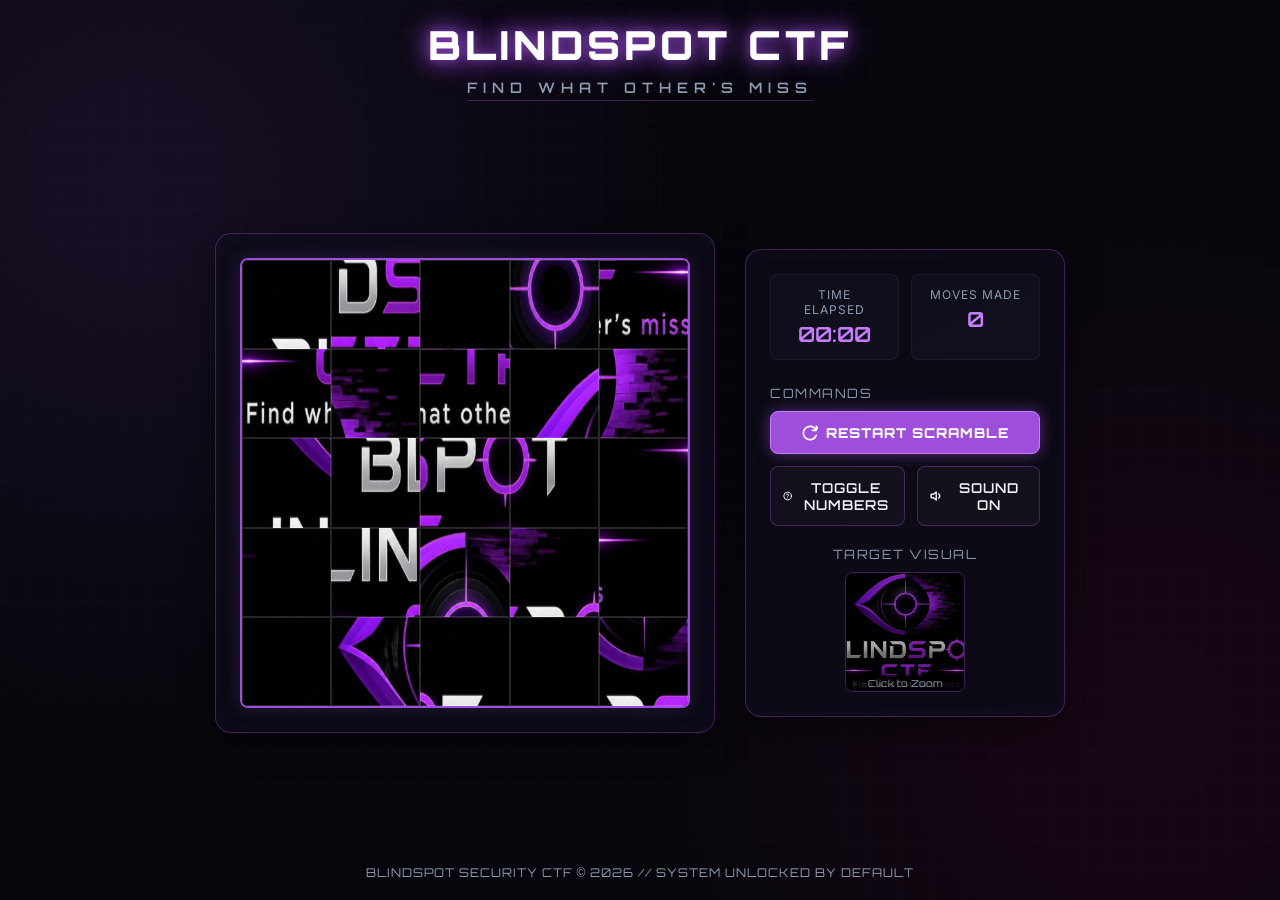
<file: sanity/index.html>
<!DOCTYPE html>
<html lang="en">
<head>
  <meta charset="UTF-8">
  <meta name="viewport" content="width=device-width, initial-scale=1.0">
  <title>Blindspot CTF - Puzzle Challenge</title>
  <link rel="stylesheet" href="styles.css">
</head>
<body>
  
  <header>
    <div class="logo-container">
      <div class="logo-title">Blindspot CTF</div>
      <div class="logo-subtitle">Find what other's miss</div>
    </div>
  </header>

  <main>
    <!-- Left panel: Board -->
    <section class="game-panel">
      <div class="board-container" id="board-container">
        <div class="puzzle-board" id="puzzle-board">
          <!-- Dynamically populated pieces -->
        </div>
      </div>
    </section>

    <!-- Right panel: Controls & Stats -->
    <section class="game-panel controls-panel">
      
      <!-- Stats -->
      <div class="status-row">
        <div class="status-card">
          <span class="status-label">Time Elapsed</span>
          <span class="status-value" id="timer">00:00</span>
        </div>
        <div class="status-card">
          <span class="status-label">Moves Made</span>
          <span class="status-value" id="moves">0</span>
        </div>
      </div>

      <!-- Action Buttons Grid -->
      <div class="control-section">
        <span class="section-label">Commands</span>
        <div class="action-grid">
          <button class="btn btn-primary" id="restart-btn">
            <svg width="16" height="16" viewBox="0 0 24 24" fill="none" stroke="currentColor" stroke-width="2.5" stroke-linecap="round" stroke-linejoin="round"><path d="M21.5 2v6h-6M21.34 15.57a10 10 0 1 1-.57-8.38l5.67-5.67"/></svg>
            Restart Scramble
          </button>
          
          <button class="btn" id="hint-btn">
            <svg width="16" height="16" viewBox="0 0 24 24" fill="none" stroke="currentColor" stroke-width="2.5" stroke-linecap="round" stroke-linejoin="round"><circle cx="12" cy="12" r="10"/><path d="M9.09 9a3 3 0 0 1 5.83 1c0 2-3 3-3 3M12 17h.01"/></svg>
            Toggle Numbers
          </button>
          
          <button class="btn" id="sound-btn">
            <svg width="16" height="16" viewBox="0 0 24 24" fill="none" stroke="currentColor" stroke-width="2.5" stroke-linecap="round" stroke-linejoin="round" id="sound-icon"><path d="M11 5L6 9H2v6h4l5 4V5zM15.54 8.46a5 5 0 0 1 0 7.07"/></svg>
            Sound On
          </button>
        </div>
      </div>

      <!-- Preview -->
      <div class="control-section preview-container">
        <span class="section-label">Target Visual</span>
        <div class="preview-box" id="preview-box">
          <img src="puzzle.png" alt="Target preview">
          <div class="preview-overlay-text">Click to Zoom</div>
        </div>
      </div>

    </section>
  </main>

  <footer>
    BLINDSPOT SECURITY CTF &copy; 2026 // SYSTEM UNLOCKED BY DEFAULT
  </footer>

  <!-- Target Visual Zoom Modal -->
  <div class="preview-modal" id="preview-modal">
    <div class="preview-modal-content">
      <div class="close-preview-btn" id="close-preview-btn">
        <svg width="18" height="18" viewBox="0 0 24 24" fill="none" stroke="currentColor" stroke-width="2.5" stroke-linecap="round" stroke-linejoin="round"><line x1="18" y1="6" x2="6" y2="18"/><line x1="6" y1="6" x2="18" y2="18"/></svg>
      </div>
      <img src="puzzle.png" alt="Full Target visual">
    </div>
  </div>

  <!-- Confetti Canvas -->
  <canvas id="victory-canvas"></canvas>

  <!-- Victory Pop-up Modal -->
  <div class="victory-modal" id="victory-modal">
    <div class="victory-card">
      <div class="victory-icon">🏆</div>
      <div class="victory-title">Puzzle Complete!</div>
      <p class="victory-msg">Congratulations agent! You have successfully decrypted the blindspot image and recovered the flag database.</p>
      
      <div class="flag-box">
        <div class="flag-label">Decrypted Flag</div>
        <div class="flag-text" id="flag-text"></div>
        <div class="copy-toast" id="copy-toast">Flag Copied!</div>
      </div>

      <div style="display: flex; gap: 12px; width: 100%;">
        <button class="btn btn-primary" id="copy-flag-btn" style="flex: 1;">
          <svg width="16" height="16" viewBox="0 0 24 24" fill="none" stroke="currentColor" stroke-width="2.5" stroke-linecap="round" stroke-linejoin="round"><rect x="9" y="9" width="13" height="13" rx="2" ry="2"/><path d="M5 15H4a2 2 0 0 1-2-2V4a2 2 0 0 1 2-2h9a2 2 0 0 1 2 2v1"/></svg>
          Copy Flag
        </button>
        <button class="btn" id="play-again-btn" style="flex: 1;">
          Play Again
        </button>
      </div>
    </div>
  </div>

  <script src="game.js"></script>
</body>
</html>
</file>
<file: sanity/styles.css>
@import url('https://fonts.googleapis.com/css2?family=Inter:wght@300;400;500;600&family=Orbitron:wght@400;600;800;900&display=swap');

:root {
  --bg-dark: #06060c;
  --bg-card: rgba(13, 13, 23, 0.75);
  --bg-panel: rgba(20, 20, 35, 0.6);
  --primary: #9d4edd;
  --primary-glow: rgba(157, 78, 221, 0.5);
  --primary-bright: #c77dff;
  --accent: #ff007f;
  --accent-glow: rgba(255, 0, 127, 0.4);
  --text-main: #f1f1f6;
  --text-muted: #8e9aaf;
  --border-neon: rgba(157, 78, 221, 0.35);
  --border-neon-active: rgba(199, 125, 255, 0.8);
  --border-accent: rgba(255, 0, 127, 0.4);
  --radius-lg: 16px;
  --radius-md: 8px;
  --font-cyber: 'Orbitron', sans-serif;
  --font-body: 'Inter', sans-serif;
  --transition-smooth: all 0.3s cubic-bezier(0.4, 0, 0.2, 1);
}

* {
  box-sizing: border-box;
  margin: 0;
  padding: 0;
  user-select: none;
}

body {
  background-color: var(--bg-dark);
  background-image: 
    radial-gradient(circle at 10% 20%, rgba(157, 78, 221, 0.12) 0%, transparent 40%),
    radial-gradient(circle at 90% 80%, rgba(255, 0, 127, 0.08) 0%, transparent 40%),
    linear-gradient(rgba(10, 10, 15, 0.7) 1px, transparent 1px),
    linear-gradient(90deg, rgba(10, 10, 15, 0.7) 1px, transparent 1px);
  background-size: 100% 100%, 100% 100%, 30px 30px, 30px 30px;
  color: var(--text-main);
  font-family: var(--font-body);
  min-height: 100vh;
  display: flex;
  flex-direction: column;
  align-items: center;
  justify-content: space-between;
  overflow-x: hidden;
  padding: 20px;
}

header {
  text-align: center;
  margin-bottom: 20px;
  width: 100%;
  max-width: 1200px;
}

.logo-container {
  display: flex;
  flex-direction: column;
  align-items: center;
  gap: 8px;
}

.logo-title {
  font-family: var(--font-cyber);
  font-size: 2.5rem;
  font-weight: 900;
  letter-spacing: 4px;
  text-transform: uppercase;
  color: #fff;
  text-shadow: 
    0 0 10px var(--primary-glow),
    0 0 20px var(--primary-glow),
    0 0 30px var(--primary);
  animation: title-flicker 4s infinite alternate;
}

.logo-subtitle {
  font-family: var(--font-cyber);
  font-size: 0.9rem;
  font-weight: 600;
  letter-spacing: 6px;
  color: var(--text-muted);
  text-transform: uppercase;
  border-bottom: 1px solid var(--border-neon);
  padding-bottom: 4px;
}

main {
  display: flex;
  gap: 30px;
  align-items: center;
  justify-content: center;
  flex-wrap: wrap;
  width: 100%;
  max-width: 1100px;
  margin: auto 0;
}

/* Glassmorphism Panel Container */
.game-panel {
  background: var(--bg-card);
  backdrop-filter: blur(12px);
  -webkit-backdrop-filter: blur(12px);
  border: 1px solid var(--border-neon);
  border-radius: var(--radius-lg);
  padding: 24px;
  box-shadow: 
    0 8px 32px 0 rgba(0, 0, 0, 0.5),
    inset 0 0 20px rgba(157, 78, 221, 0.05);
  display: flex;
  flex-direction: column;
  align-items: center;
  transition: var(--transition-smooth);
}

.game-panel:hover {
  border-color: rgba(157, 78, 221, 0.5);
  box-shadow: 
    0 8px 32px 0 rgba(0, 0, 0, 0.6),
    0 0 15px var(--primary-glow),
    inset 0 0 20px rgba(157, 78, 221, 0.1);
}

/* Board styling */
.board-container {
  position: relative;
  width: 450px;
  height: 450px;
  max-width: 90vw;
  max-height: 90vw;
  background: rgba(0, 0, 0, 0.4);
  border: 2px solid var(--primary);
  border-radius: var(--radius-md);
  overflow: hidden;
  box-shadow: 0 0 20px rgba(157, 78, 221, 0.2);
}

.puzzle-board {
  display: grid;
  width: 100%;
  height: 100%;
  background: #000;
}

.puzzle-tile {
  position: relative;
  box-sizing: border-box;
  border: 1px solid rgba(255, 255, 255, 0.15);
  cursor: grab;
  background-repeat: no-repeat;
  background-size: 450px 450px;
  transition: transform 0.2s ease, border-color 0.2s ease, box-shadow 0.2s ease;
  overflow: hidden;
}

.puzzle-tile:active {
  cursor: grabbing;
}

.puzzle-tile.selected {
  border: 2px solid var(--accent);
  box-shadow: inset 0 0 12px var(--accent), 0 0 12px var(--accent);
  z-index: 10;
  transform: scale(0.96);
}

.puzzle-tile.hovered {
  border-color: var(--primary-bright);
  box-shadow: inset 0 0 8px var(--primary-glow);
}

.tile-number {
  position: absolute;
  top: 6px;
  left: 6px;
  background: rgba(0, 0, 0, 0.7);
  border: 1px solid var(--primary);
  color: var(--primary-bright);
  font-family: var(--font-cyber);
  font-size: 0.75rem;
  font-weight: 600;
  width: 20px;
  height: 20px;
  border-radius: 50%;
  display: flex;
  align-items: center;
  justify-content: center;
  opacity: 0;
  transition: opacity 0.3s ease;
  pointer-events: none;
}

.show-numbers .tile-number {
  opacity: 1;
}

/* Controls Panel */
.controls-panel {
  width: 320px;
  max-width: 100%;
  gap: 20px;
}

.status-row {
  display: flex;
  justify-content: space-between;
  width: 100%;
  margin-bottom: 5px;
}

.status-card {
  background: var(--bg-panel);
  border: 1px solid rgba(255, 255, 255, 0.05);
  border-radius: var(--radius-md);
  padding: 12px 16px;
  flex: 1;
  text-align: center;
  display: flex;
  flex-direction: column;
  gap: 4px;
}

.status-card:first-child {
  margin-right: 12px;
}

.status-label {
  font-size: 0.75rem;
  text-transform: uppercase;
  color: var(--text-muted);
  letter-spacing: 1px;
}

.status-value {
  font-family: var(--font-cyber);
  font-size: 1.3rem;
  font-weight: 600;
  color: var(--primary-bright);
}

.control-section {
  width: 100%;
  display: flex;
  flex-direction: column;
  gap: 8px;
}

.section-label {
  font-family: var(--font-cyber);
  font-size: 0.8rem;
  text-transform: uppercase;
  letter-spacing: 1.5px;
  color: var(--text-muted);
  margin-bottom: 2px;
}

/* Buttons and icons */
.action-grid {
  display: grid;
  grid-template-columns: 1fr 1fr;
  gap: 12px;
  width: 100%;
}

.btn {
  background: rgba(255, 255, 255, 0.03);
  border: 1px solid var(--border-neon);
  border-radius: var(--radius-md);
  color: var(--text-main);
  font-family: var(--font-cyber);
  font-size: 0.85rem;
  font-weight: 600;
  padding: 12px;
  cursor: pointer;
  display: flex;
  align-items: center;
  justify-content: center;
  gap: 8px;
  transition: var(--transition-smooth);
  text-transform: uppercase;
  letter-spacing: 1px;
}

.btn:hover {
  background: rgba(157, 78, 221, 0.15);
  border-color: var(--primary-bright);
  box-shadow: 0 0 10px rgba(157, 78, 221, 0.3);
}

.btn:active {
  transform: scale(0.98);
}

.btn-primary {
  grid-column: span 2;
  background: var(--primary);
  border-color: var(--primary-bright);
  color: #fff;
  font-weight: 800;
  box-shadow: 0 0 15px var(--primary-glow);
}

.btn-primary:hover {
  background: var(--primary-bright);
  box-shadow: 0 0 20px var(--primary-glow);
}

/* Mini Preview area */
.preview-container {
  width: 100%;
  display: flex;
  flex-direction: column;
  gap: 8px;
  align-items: center;
}

.preview-box {
  position: relative;
  width: 120px;
  height: 120px;
  border: 1px solid var(--border-neon);
  border-radius: var(--radius-md);
  overflow: hidden;
  cursor: pointer;
  transition: var(--transition-smooth);
}

.preview-box img {
  width: 100%;
  height: 100%;
  object-fit: cover;
  filter: brightness(0.7);
  transition: var(--transition-smooth);
}

.preview-box:hover {
  border-color: var(--primary-bright);
  box-shadow: 0 0 15px var(--primary-glow);
}

.preview-box:hover img {
  filter: brightness(1);
}

.preview-overlay-text {
  position: absolute;
  bottom: 0;
  left: 0;
  right: 0;
  background: rgba(0, 0, 0, 0.7);
  font-size: 0.6rem;
  text-align: center;
  padding: 2px 0;
  color: var(--text-muted);
  font-family: var(--font-cyber);
}

/* Full Preview Modal Overlay */
.preview-modal {
  position: fixed;
  top: 0;
  left: 0;
  width: 100vw;
  height: 100vh;
  background: rgba(0, 0, 0, 0.85);
  backdrop-filter: blur(8px);
  z-index: 100;
  display: flex;
  align-items: center;
  justify-content: center;
  opacity: 0;
  pointer-events: none;
  transition: opacity 0.3s ease;
}

.preview-modal.show {
  opacity: 1;
  pointer-events: all;
}

.preview-modal-content {
  position: relative;
  max-width: 90vw;
  max-height: 80vh;
  border: 2px solid var(--primary);
  box-shadow: 0 0 30px var(--primary-glow);
  border-radius: var(--radius-md);
  overflow: hidden;
  transform: scale(0.9);
  transition: transform 0.3s ease;
}

.preview-modal.show .preview-modal-content {
  transform: scale(1);
}

.preview-modal-content img {
  max-width: 450px;
  width: 100%;
  display: block;
}

.close-preview-btn {
  position: absolute;
  top: 10px;
  right: 10px;
  background: rgba(0, 0, 0, 0.7);
  border: 1px solid var(--border-neon);
  color: #fff;
  border-radius: 50%;
  width: 32px;
  height: 32px;
  display: flex;
  align-items: center;
  justify-content: center;
  cursor: pointer;
  transition: var(--transition-smooth);
}

.close-preview-btn:hover {
  background: var(--primary);
  border-color: var(--primary-bright);
}

/* Victory Overlay Modal */
.victory-modal {
  position: fixed;
  top: 0;
  left: 0;
  width: 100vw;
  height: 100vh;
  background: rgba(4, 4, 8, 0.9);
  backdrop-filter: blur(16px);
  -webkit-backdrop-filter: blur(16px);
  z-index: 200;
  display: flex;
  align-items: center;
  justify-content: center;
  opacity: 0;
  pointer-events: none;
  transition: opacity 0.5s cubic-bezier(0.4, 0, 0.2, 1);
}

.victory-modal.show {
  opacity: 1;
  pointer-events: all;
}

.victory-card {
  background: rgba(18, 10, 32, 0.85);
  border: 2px solid var(--accent);
  border-radius: var(--radius-lg);
  padding: 40px;
  max-width: 500px;
  width: 90%;
  text-align: center;
  box-shadow: 
    0 0 40px rgba(255, 0, 127, 0.3),
    inset 0 0 25px rgba(255, 0, 127, 0.1);
  transform: scale(0.8) translateY(20px);
  transition: transform 0.5s cubic-bezier(0.34, 1.56, 0.64, 1);
  display: flex;
  flex-direction: column;
  align-items: center;
  gap: 20px;
}

.victory-modal.show .victory-card {
  transform: scale(1) translateY(0);
}

.victory-icon {
  font-size: 3.5rem;
  line-height: 1;
  animation: bounce-loop 2s infinite alternate;
}

.victory-title {
  font-family: var(--font-cyber);
  font-size: 1.8rem;
  font-weight: 800;
  color: #fff;
  text-transform: uppercase;
  letter-spacing: 2px;
  text-shadow: 0 0 10px var(--accent-glow);
}

.victory-msg {
  color: var(--text-muted);
  font-size: 0.95rem;
  line-height: 1.6;
}

.flag-box {
  width: 100%;
  background: rgba(0, 0, 0, 0.6);
  border: 1px dashed var(--accent);
  border-radius: var(--radius-md);
  padding: 16px;
  margin: 10px 0;
  position: relative;
  overflow: hidden;
}

.flag-box::before {
  content: '';
  position: absolute;
  top: 0;
  left: -100%;
  width: 50%;
  height: 100%;
  background: linear-gradient(
    90deg,
    transparent,
    rgba(255, 255, 255, 0.05),
    transparent
  );
  animation: shine 4s infinite linear;
}

.flag-label {
  font-family: var(--font-cyber);
  font-size: 0.75rem;
  text-transform: uppercase;
  color: var(--accent);
  letter-spacing: 2px;
  margin-bottom: 8px;
  font-weight: bold;
}

.flag-text {
  font-family: var(--font-cyber);
  font-size: 1.25rem;
  font-weight: 700;
  color: var(--text-main);
  word-break: break-all;
  letter-spacing: 1px;
}

.copy-toast {
  position: absolute;
  bottom: 10px;
  background: var(--accent);
  color: #fff;
  padding: 4px 12px;
  border-radius: var(--radius-md);
  font-size: 0.75rem;
  font-weight: bold;
  opacity: 0;
  transform: translateY(10px);
  transition: var(--transition-smooth);
  pointer-events: none;
}

.copy-toast.show {
  opacity: 1;
  transform: translateY(0);
}

/* Background Victory Canvas */
#victory-canvas {
  position: absolute;
  top: 0;
  left: 0;
  width: 100%;
  height: 100%;
  pointer-events: none;
  z-index: 199;
}

/* Footer styling */
footer {
  width: 100%;
  text-align: center;
  font-size: 0.75rem;
  color: var(--text-muted);
  font-family: var(--font-cyber);
  letter-spacing: 1px;
  margin-top: 20px;
}

/* Animations */
@keyframes title-flicker {
  0%, 19%, 21%, 23%, 25%, 54%, 56%, 100% {
    text-shadow: 
      0 0 4px var(--primary-glow),
      0 0 10px var(--primary-glow),
      0 0 20px var(--primary);
  }
  20%, 24%, 55% {
    text-shadow: none;
    color: rgba(255, 255, 255, 0.4);
  }
}

@keyframes bounce-loop {
  0% { transform: translateY(0); }
  100% { transform: translateY(-10px); }
}

@keyframes shine {
  0% { left: -100%; }
  50% { left: 200%; }
  100% { left: 200%; }
}

/* Media Queries for Responsiveness */
@media (max-width: 850px) {
  main {
    flex-direction: column;
    gap: 20px;
  }
  
  .controls-panel {
    width: 450px;
    max-width: 90vw;
  }

  .logo-title {
    font-size: 2rem;
  }
}
</file>
